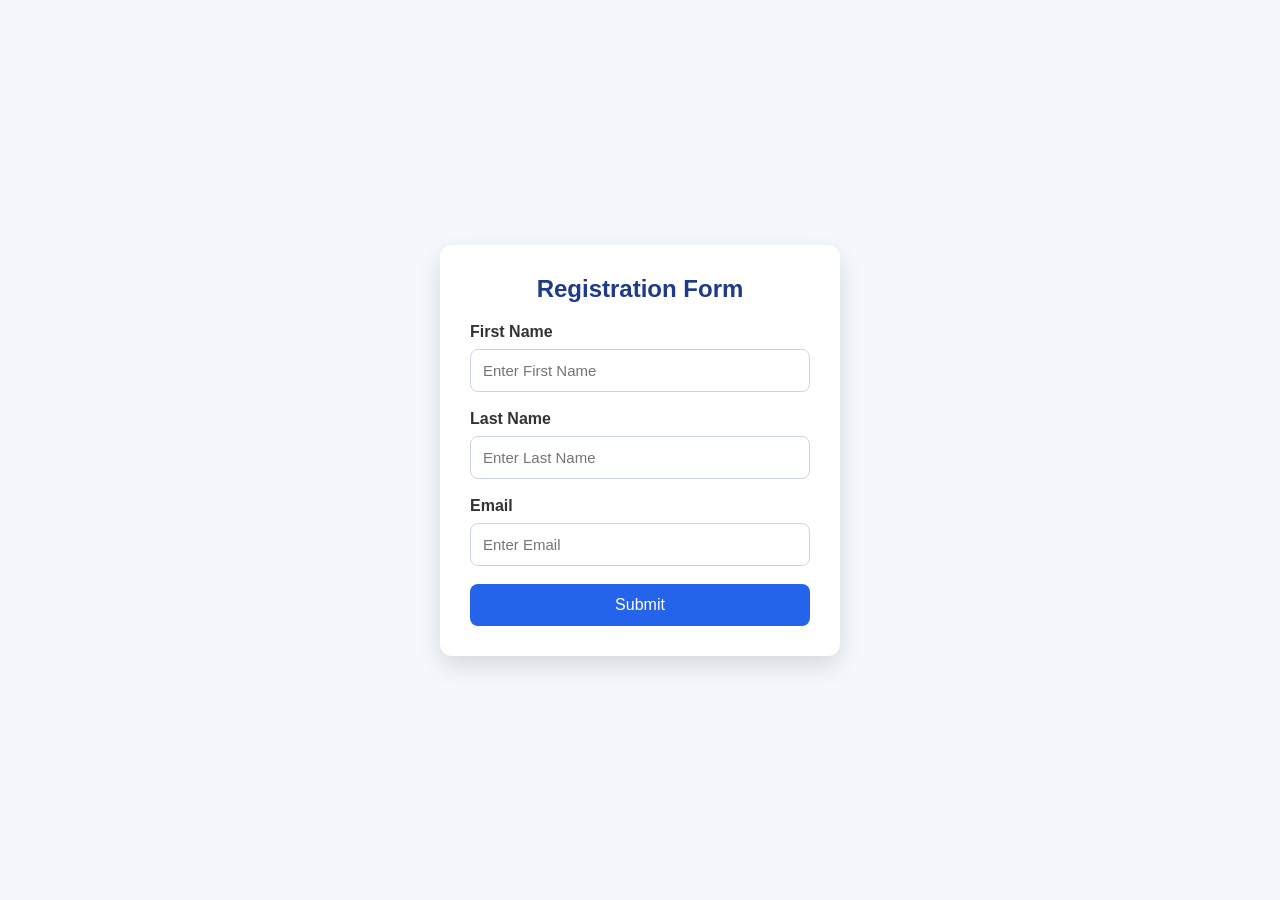
<file: Week-4/Web Programming/Generating_Form_Using_Template_Literals/index.html>
<!DOCTYPE html>
<html lang="en">
<head>
    <meta charset="UTF-8">
    <meta name="viewport" content="width=device-width, initial-scale=1.0">
    <script src="js/index.js" async></script>
    <link rel="stylesheet" href="css/style.css">
    <title>Index Page</title>
</head>
<body>
    <div id="appcontent"></div>
</body>
</html>
</file>
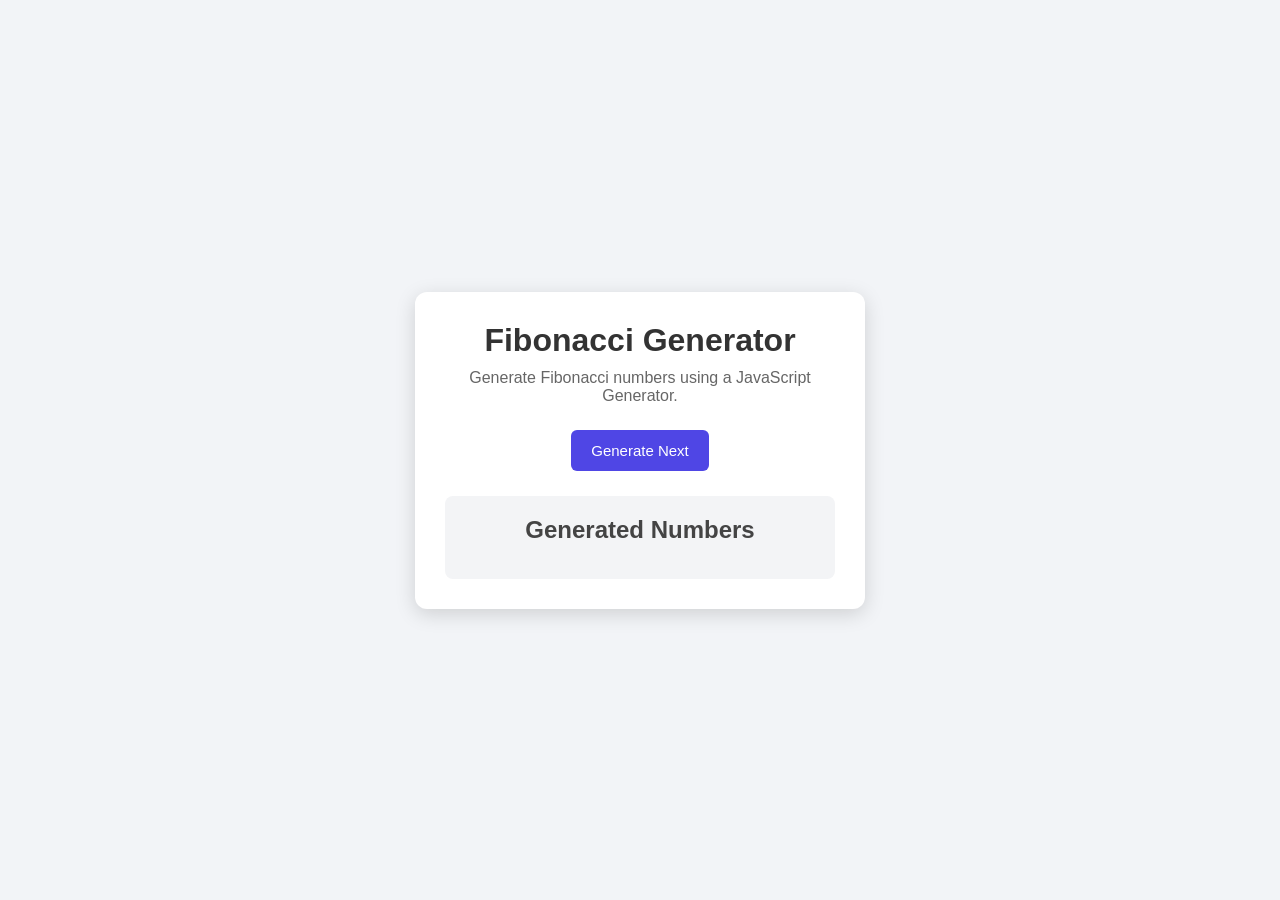
<file: Week-5/Web_Development/Fibbonacci Generator/index.html>
<!doctype html>
<html>
  <head>
    <title>Fibonacci Generator</title>
    <link rel="stylesheet" href="css/style.css" />
  </head>

  <body>
    <div class="container">
      <h1>Fibonacci Generator</h1>

      <p>Generate Fibonacci numbers using a JavaScript Generator.</p>

      <button onclick="generateNext()">Generate Next</button>

      <div class="result-box">
        <h2>Generated Numbers</h2>
        <div id="result"></div>
      </div>
    </div>

    <script src="js/script.js"></script>
  </body>
</html>
</file>
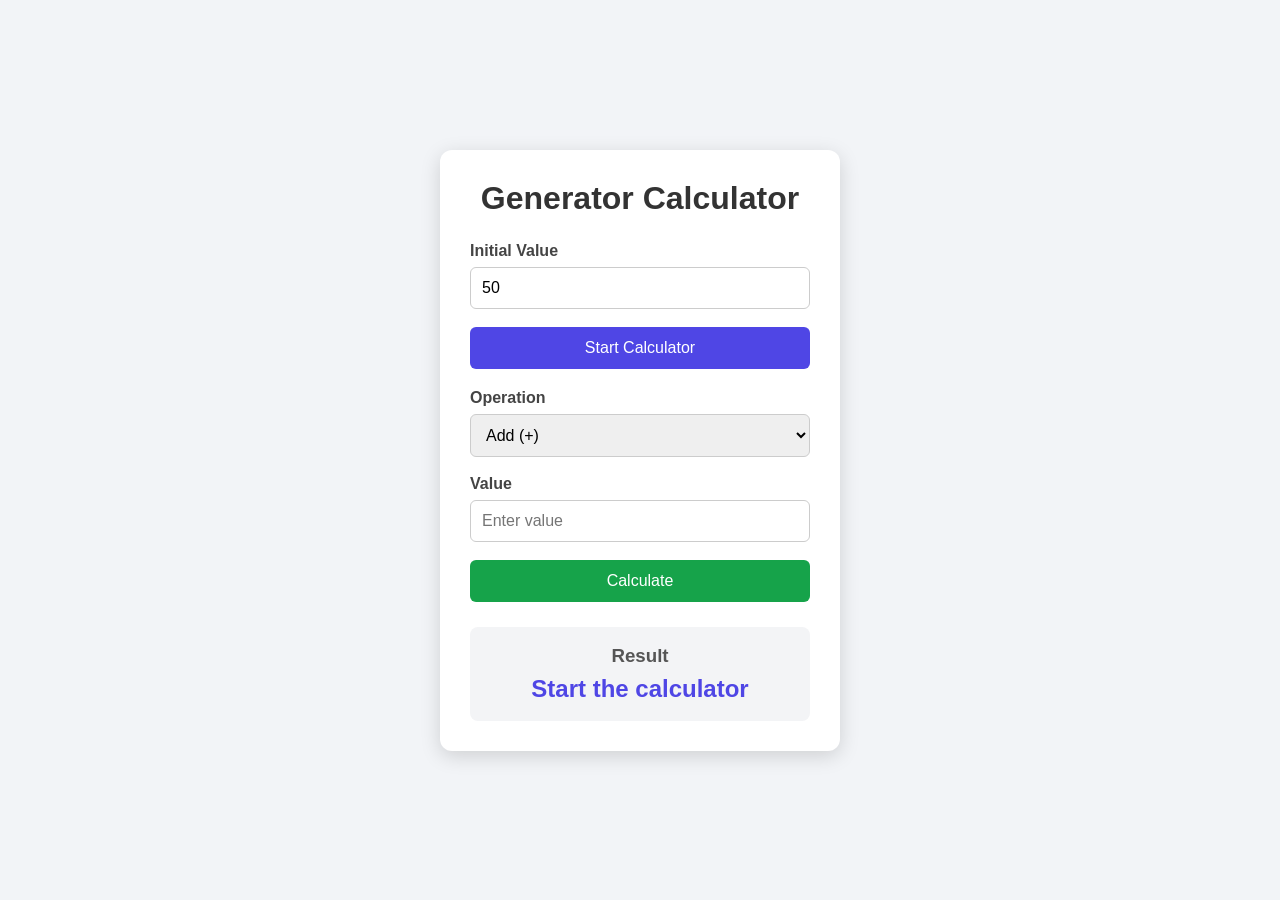
<file: Week-5/Web_Development/Generator Calculator/index.html>
<!doctype html>
<html>
  <head>
    <title>Generator Calculator</title>
    <link rel="stylesheet" href="css/style.css" />
  </head>

  <body>
    <div class="calculator">
      <h1>Generator Calculator</h1>

      <div class="input-group">
        <label>Initial Value</label>
        <input type="number" id="initialValue" value="50" />
      </div>

      <button class="start-btn" onclick="startCalculator()">
        Start Calculator
      </button>

      <div class="input-group">
        <label>Operation</label>

        <select id="operation">
          <option value="add">Add (+)</option>
          <option value="subtract">Subtract (-)</option>
          <option value="multiply">Multiply (×)</option>
          <option value="divide">Divide (/)</option>
        </select>
      </div>

      <div class="input-group">
        <label>Value</label>
        <input type="text" id="value" placeholder="Enter value" />
      </div>

      <button class="calculate-btn" onclick="calculate()">Calculate</button>

      <div class="result-box">
        <h3>Result</h3>
        <p id="result">Start the calculator</p>
      </div>
    </div>

    <script src="js/script.js"></script>
  </body>
</html>
</file>
<file: Week-4/Web Programming/Generating_Form_Using_Template_Literals/css/style.css>
* {
    margin: 0;
    padding: 0;
    box-sizing: border-box;
    font-family: "Segoe UI", Tahoma, Geneva, Verdana, sans-serif;
}

body {
    background: #f4f7fb;
    display: flex;
    justify-content: center;
    align-items: center;
    min-height: 100vh;
}

form {
    width: 400px;
    background: #ffffff;
    padding: 30px;
    border-radius: 12px;
    box-shadow: 0 10px 25px rgba(0, 0, 0, 0.12);
}

form h2 {
    text-align: center;
    margin-bottom: 20px;
    color: #1e3a8a;
}

label {
    display: block;
    margin-bottom: 8px;
    font-weight: 600;
    color: #333;
}

input {
    width: 100%;
    padding: 12px;
    margin-bottom: 18px;
    border: 1px solid #cbd5e1;
    border-radius: 8px;
    font-size: 15px;
    outline: none;
    transition: 0.3s;
}

input:focus {
    border-color: #2563eb;
    box-shadow: 0 0 8px rgba(37, 99, 235, 0.3);
}

button {
    width: 100%;
    padding: 12px;
    background: #2563eb;
    color: white;
    border: none;
    border-radius: 8px;
    font-size: 16px;
    cursor: pointer;
    transition: 0.3s;
}

button:hover {
    background: #1d4ed8;
}
</file>
<file: Week-5/Web_Development/Fibbonacci Generator/css/style.css>
* {
  box-sizing: border-box;
  margin: 0;
  padding: 0;
}

body {
  font-family: Arial, sans-serif;
  background: #f2f4f7;

  min-height: 100vh;

  display: flex;
  justify-content: center;
  align-items: center;
}

.container {
  width: 450px;
  background: white;

  padding: 30px;

  border-radius: 12px;

  text-align: center;

  box-shadow: 0 5px 20px rgba(0, 0, 0, 0.15);
}

h1 {
  color: #333;
  margin-bottom: 10px;
}

p {
  color: #666;
  margin-bottom: 25px;
}

button {
  padding: 12px 20px;

  border: none;
  border-radius: 6px;

  background: #4f46e5;
  color: white;

  font-size: 15px;

  cursor: pointer;
}

button:hover {
  background: #4338ca;
}

.result-box {
  margin-top: 25px;

  padding: 20px;

  background: #f3f4f6;

  border-radius: 8px;
}

.result-box h2 {
  margin-bottom: 15px;
  color: #444;
}

#result {
  display: flex;
  flex-wrap: wrap;
  justify-content: center;
  gap: 10px;
}

.number {
  background: #4f46e5;

  color: white;

  padding: 12px 18px;

  border-radius: 6px;

  font-size: 20px;

  font-weight: bold;
}
</file>
<file: Week-5/Web_Development/Generator Calculator/css/style.css>
* {
  box-sizing: border-box;
  margin: 0;
  padding: 0;
}

body {
  font-family: Arial, sans-serif;
  background: #f2f4f7;

  display: flex;
  justify-content: center;
  align-items: center;

  min-height: 100vh;
}

.calculator {
  width: 400px;
  background: white;
  padding: 30px;

  border-radius: 12px;

  box-shadow: 0 5px 20px rgba(0, 0, 0, 0.15);
}

h1 {
  text-align: center;
  margin-bottom: 25px;
  color: #333;
}

.input-group {
  margin-bottom: 18px;
}

label {
  display: block;
  margin-bottom: 7px;
  font-weight: bold;
  color: #444;
}

input,
select {
  width: 100%;
  padding: 11px;

  border: 1px solid #ccc;
  border-radius: 6px;

  font-size: 16px;
}

input:focus,
select:focus {
  outline: none;
  border-color: #4f46e5;
}

button {
  width: 100%;
  padding: 12px;

  border: none;
  border-radius: 6px;

  color: white;
  font-size: 16px;
  cursor: pointer;
}

.start-btn {
  background: #4f46e5;
  margin-bottom: 20px;
}

.start-btn:hover {
  background: #4338ca;
}

.calculate-btn {
  background: #16a34a;
}

.calculate-btn:hover {
  background: #15803d;
}

.result-box {
  margin-top: 25px;
  padding: 18px;

  text-align: center;

  background: #f3f4f6;
  border-radius: 8px;
}

.result-box h3 {
  color: #555;
  margin-bottom: 8px;
}

#result {
  font-size: 24px;
  font-weight: bold;
  color: #4f46e5;
}
</file>
